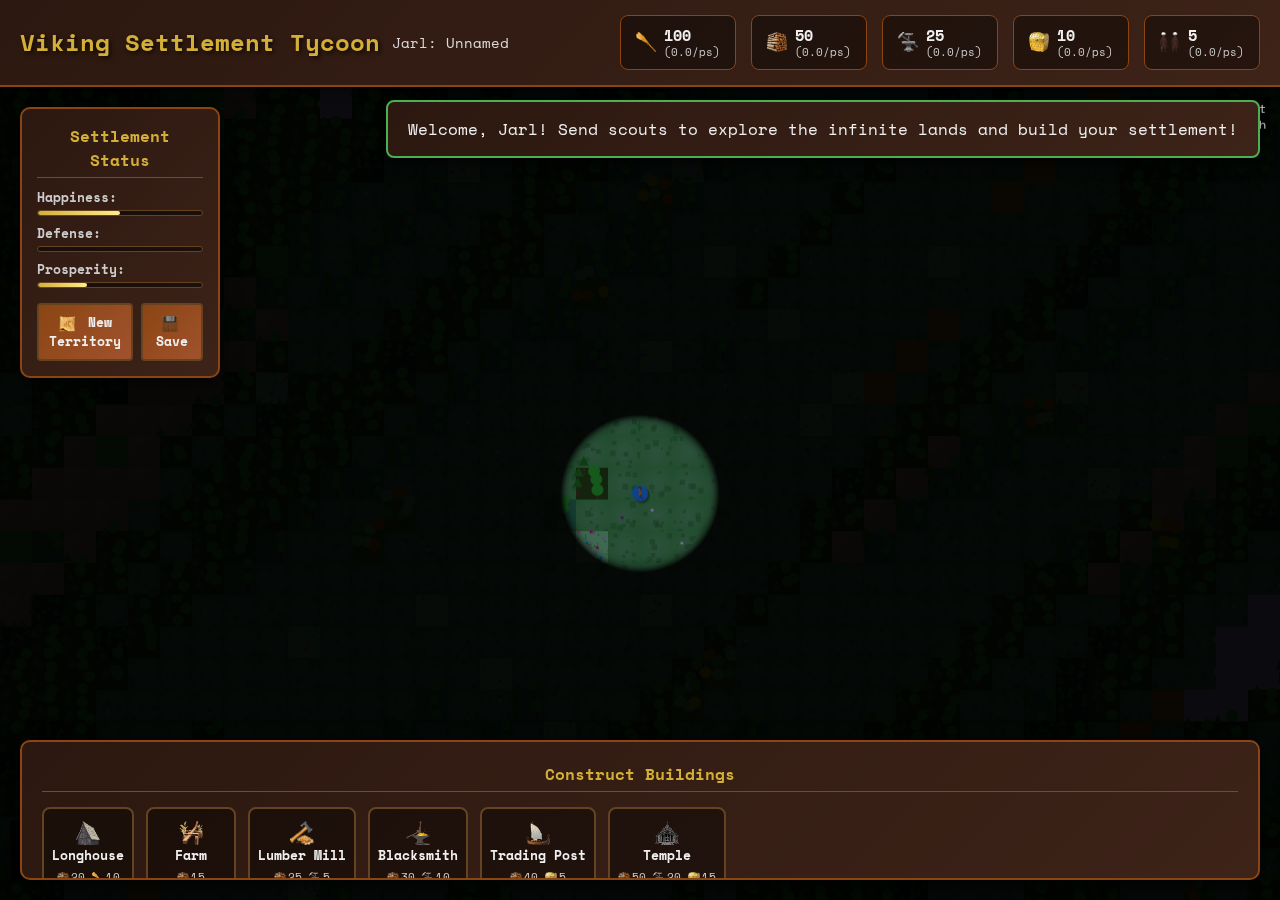
<file: index.html>
<!DOCTYPE html>
<html lang="en">
<head>
    <meta charset="UTF-8">
    <meta name="viewport" content="width=device-width, initial-scale=1.0">
    <title>Viking Settlement Tycoon</title>
    <link href="https://fonts.googleapis.com/css2?family=Space+Mono:wght@400;700&display=swap" rel="stylesheet">
    <link rel="stylesheet" href="styles.css">
</head>
<body>
    <div id="gameContainer">
        <!-- Top UI Bar -->
        <div id="topUI">
            <div class="ui-section">
                <h1 class="game-title">Viking Settlement Tycoon</h1>
                <span class="jarl-info" id="kingNameDisplay" style="margin-left:12px;"></span>
            </div>
            <div class="ui-section">
                <div class="resources">
                    <div class="resource-item">
                        <img class="resource-icon" src="food_icon.png" alt="Food">
                        <div class="resource-info">
                            <span class="resource-value" id="food">100</span>
                            <span class="resource-rate">(0/ps)</span>
                        </div>
                    </div>
                    <div class="resource-item">
                        <img class="resource-icon" src="wood_icon.png" alt="Wood">
                        <div class="resource-info">
                            <span class="resource-value" id="wood">50</span>
                            <span class="resource-rate">(0/ps)</span>
                        </div>
                    </div>
                    <div class="resource-item">
                        <img class="resource-icon" src="iron_icon.png" alt="Iron">
                        <div class="resource-info">
                            <span class="resource-value" id="iron">25</span>
                            <span class="resource-rate">(0/ps)</span>
                        </div>
                    </div>
                    <div class="resource-item">
                        <img class="resource-icon" src="gold_icon.png" alt="Gold">
                        <div class="resource-info">
                            <span class="resource-value" id="gold">10</span>
                            <span class="resource-rate">(0/ps)</span>
                        </div>
                    </div>
                    <div class="resource-item">
                        <img class="resource-icon" src="population_icon.png" alt="Population">
                        <div class="resource-info">
                            <span class="resource-value" id="population">5</span>
                            <span class="resource-rate">(+0/ps)</span>
                        </div>
                    </div>
                </div>
            </div>
        </div>

        <!-- Main Game Area -->
        <div id="gameWorld">
            <canvas id="gameCanvas"></canvas>
            
            <!-- Building Selection Panel -->
            <div id="buildingPanel" class="panel">
                <h3>Construct Buildings</h3>
                <div class="building-grid">
                    <div class="building-card" data-building="longhouse">
                        <img class="building-icon" src="longhouse_icon.png" alt="Longhouse">
                        <div class="building-name">Longhouse</div>
                        <div class="building-cost"><img src="wood_icon.png" class="cost-icon">20 <img src="food_icon.png" class="cost-icon">10</div>
                    </div>
                    <div class="building-card" data-building="farm">
                        <img class="building-icon" src="farm_icon.png" alt="Farm">
                        <div class="building-name">Farm</div>
                        <div class="building-cost"><img src="wood_icon.png" class="cost-icon">15</div>
                    </div>
                    <div class="building-card" data-building="lumbermill">
                        <img class="building-icon" src="lumbermill_icon.png" alt="Lumber Mill">
                        <div class="building-name">Lumber Mill</div>
                        <div class="building-cost"><img src="wood_icon.png" class="cost-icon">25 <img src="iron_icon.png" class="cost-icon">5</div>
                    </div>
                    <div class="building-card" data-building="blacksmith">
                        <img class="building-icon" src="blacksmith_icon.png" alt="Blacksmith">
                        <div class="building-name">Blacksmith</div>
                        <div class="building-cost"><img src="wood_icon.png" class="cost-icon">30 <img src="iron_icon.png" class="cost-icon">10</div>
                    </div>
                    <div class="building-card" data-building="tradingpost">
                        <img class="building-icon" src="tradingpost_icon.png" alt="Trading Post">
                        <div class="building-name">Trading Post</div>
                        <div class="building-cost"><img src="wood_icon.png" class="cost-icon">40 <img src="gold_icon.png" class="cost-icon">5</div>
                    </div>
                    <div class="building-card" data-building="temple">
                        <img class="building-icon" src="temple_icon.png" alt="Temple">
                        <div class="building-name">Temple</div>
                        <div class="building-cost"><img src="wood_icon.png" class="cost-icon">50 <img src="iron_icon.png" class="cost-icon">20 <img src="gold_icon.png" class="cost-icon">15</div>
                    </div>
                </div>
            </div>

            <!-- Settlement Info Panel -->
            <div id="infoPanel" class="panel">
                <h3>Settlement Status</h3>
                <div class="stat-grid">
                    <div class="stat-item">
                        <span class="stat-label">Happiness:</span>
                        <div class="stat-bar">
                            <div class="stat-fill" id="happinessBar" style="width: 75%"></div>
                        </div>
                    </div>
                    <div class="stat-item">
                        <span class="stat-label">Defense:</span>
                        <div class="stat-bar">
                            <div class="stat-fill" id="defenseBar" style="width: 40%"></div>
                        </div>
                    </div>
                    <div class="stat-item">
                        <span class="stat-label">Prosperity:</span>
                        <div class="stat-bar">
                            <div class="stat-fill" id="prosperityBar" style="width: 60%"></div>
                        </div>
                    </div>
                </div>
                <div class="settlement-actions">
                    <button id="generateMapBtn" class="action-btn"><img src="map_icon.png" class="btn-icon"> New Territory</button>
                    <button id="saveGameBtn" class="action-btn"><img src="save_icon.png" class="btn-icon"> Save</button>
                </div>
            </div>
        </div>

        <!-- Notification System -->
        <div id="notifications"></div>
    </div>

    <script type="importmap">
    {
        "imports": {
            "nipplejs": "https://esm.sh/nipplejs"
        }
    }
    </script>
    <script src="save-guard.js"></script>
    <script src="game.js"></script>
    <script src="pc-game.js"></script>
</body>
</html>
</file>
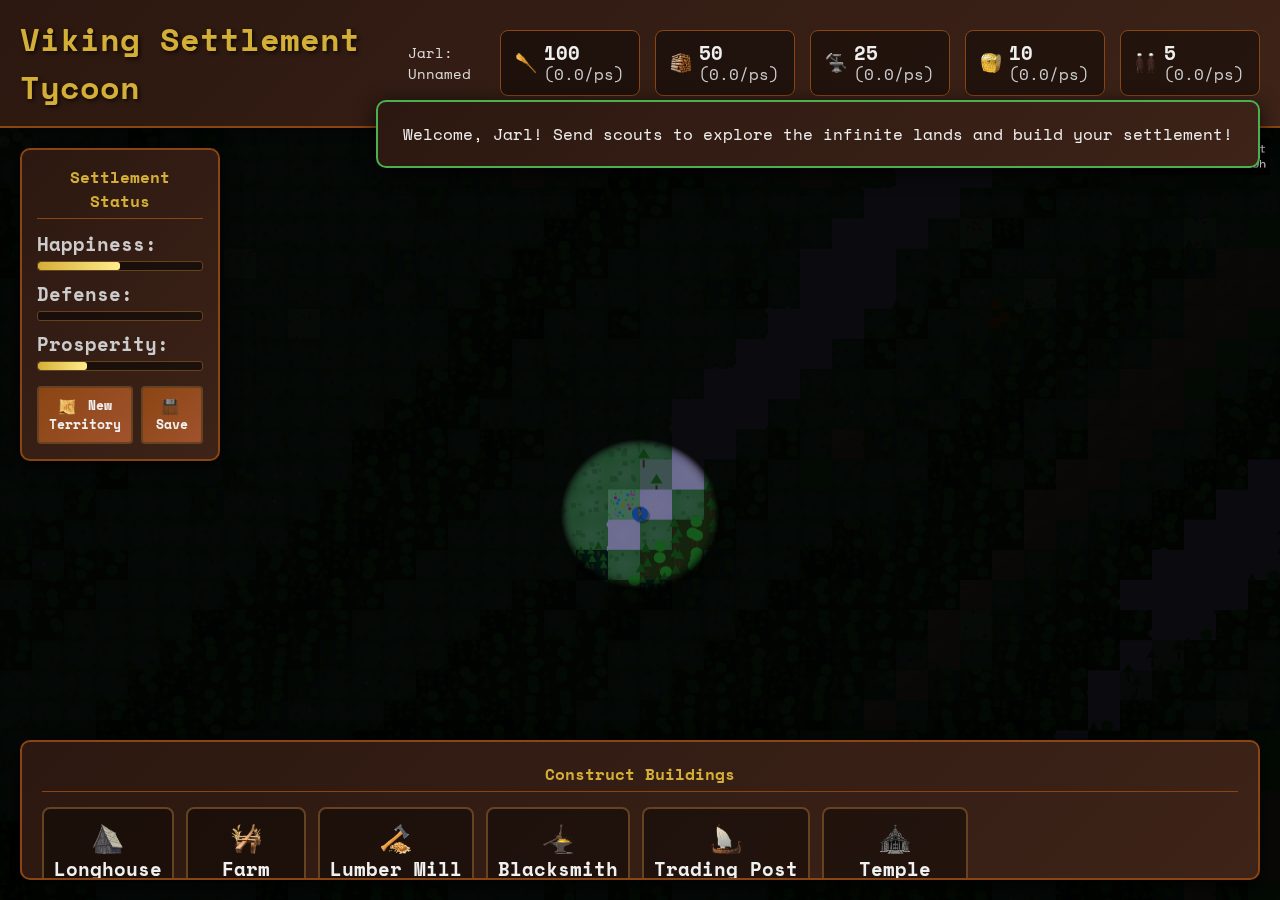
<file: pc-index.html>
<!DOCTYPE html>
<html lang="en">
<head>
    <meta charset="UTF-8">
    <meta name="viewport" content="width=device-width, initial-scale=1.0">
    <title>Viking Settlement Tycoon - PC</title>
    <link href="https://fonts.googleapis.com/css2?family=Space+Mono:wght@400;700&display=swap" rel="stylesheet">
    <link rel="stylesheet" href="pc-styles.css">
</head>
<body>
    <div id="gameContainer">
        <!-- Top UI Bar -->
        <div id="topUI">
            <div class="ui-section">
                <h1 class="game-title">Viking Settlement Tycoon</h1>
                <span class="jarl-info" id="kingNameDisplay" style="margin-left:12px;"></span>
            </div>
            <div class="ui-section">
                <div class="resources">
                    <div class="resource-item">
                        <img class="resource-icon" src="food_icon.png" alt="Food">
                        <div class="resource-info">
                            <span class="resource-value" id="food">100</span>
                            <span class="resource-rate">(0/ps)</span>
                        </div>
                    </div>
                    <div class="resource-item">
                        <img class="resource-icon" src="wood_icon.png" alt="Wood">
                        <div class="resource-info">
                            <span class="resource-value" id="wood">50</span>
                            <span class="resource-rate">(0/ps)</span>
                        </div>
                    </div>
                    <div class="resource-item">
                        <img class="resource-icon" src="iron_icon.png" alt="Iron">
                        <div class="resource-info">
                            <span class="resource-value" id="iron">25</span>
                            <span class="resource-rate">(0/ps)</span>
                        </div>
                    </div>
                    <div class="resource-item">
                        <img class="resource-icon" src="gold_icon.png" alt="Gold">
                        <div class="resource-info">
                            <span class="resource-value" id="gold">10</span>
                            <span class="resource-rate">(0/ps)</span>
                        </div>
                    </div>
                    <div class="resource-item">
                        <img class="resource-icon" src="population_icon.png" alt="Population">
                        <div class="resource-info">
                            <span class="resource-value" id="population">5</span>
                            <span class="resource-rate">(+0/ps)</span>
                        </div>
                    </div>
                </div>
            </div>
        </div>

        <!-- Main Game Area -->
        <div id="gameWorld">
            <canvas id="gameCanvas"></canvas>
            
            <!-- Building Selection Panel -->
            <div id="buildingPanel" class="panel">
                <h3>Construct Buildings</h3>
                <div class="building-grid">
                    <div class="building-card" data-building="longhouse">
                        <img class="building-icon" src="longhouse_icon.png" alt="Longhouse">
                        <div class="building-name">Longhouse</div>
                        <div class="building-cost"><img src="wood_icon.png" class="cost-icon">20 <img src="food_icon.png" class="cost-icon">10</div>
                    </div>
                    <div class="building-card" data-building="farm">
                        <img class="building-icon" src="farm_icon.png" alt="Farm">
                        <div class="building-name">Farm</div>
                        <div class="building-cost"><img src="wood_icon.png" class="cost-icon">15</div>
                    </div>
                    <div class="building-card" data-building="lumbermill">
                        <img class="building-icon" src="lumbermill_icon.png" alt="Lumber Mill">
                        <div class="building-name">Lumber Mill</div>
                        <div class="building-cost"><img src="wood_icon.png" class="cost-icon">25 <img src="iron_icon.png" class="cost-icon">5</div>
                    </div>
                    <div class="building-card" data-building="blacksmith">
                        <img class="building-icon" src="blacksmith_icon.png" alt="Blacksmith">
                        <div class="building-name">Blacksmith</div>
                        <div class="building-cost"><img src="wood_icon.png" class="cost-icon">30 <img src="iron_icon.png" class="cost-icon">10</div>
                    </div>
                    <div class="building-card" data-building="tradingpost">
                        <img class="building-icon" src="tradingpost_icon.png" alt="Trading Post">
                        <div class="building-name">Trading Post</div>
                        <div class="building-cost"><img src="wood_icon.png" class="cost-icon">40 <img src="gold_icon.png" class="cost-icon">5</div>
                    </div>
                    <div class="building-card" data-building="temple">
                        <img class="building-icon" src="temple_icon.png" alt="Temple">
                        <div class="building-name">Temple</div>
                        <div class="building-cost"><img src="wood_icon.png" class="cost-icon">50 <img src="iron_icon.png" class="cost-icon">20 <img src="gold_icon.png" class="cost-icon">15</div>
                    </div>
                </div>
            </div>

            <!-- Settlement Info Panel -->
            <div id="infoPanel" class="panel">
                <h3>Settlement Status</h3>
                <div class="stat-grid">
                    <div class="stat-item">
                        <span class="stat-label">Happiness:</span>
                        <div class="stat-bar">
                            <div class="stat-fill" id="happinessBar" style="width: 75%"></div>
                        </div>
                    </div>
                    <div class="stat-item">
                        <span class="stat-label">Defense:</span>
                        <div class="stat-bar">
                            <div class="stat-fill" id="defenseBar" style="width: 40%"></div>
                        </div>
                    </div>
                    <div class="stat-item">
                        <span class="stat-label">Prosperity:</span>
                        <div class="stat-bar">
                            <div class="stat-fill" id="prosperityBar" style="width: 60%"></div>
                        </div>
                    </div>
                </div>
                <div class="settlement-actions">
                    <button id="generateMapBtn" class="action-btn"><img src="map_icon.png" class="btn-icon"> New Territory</button>
                    <button id="saveGameBtn" class="action-btn"><img src="save_icon.png" class="btn-icon"> Save</button>
                </div>
            </div>
        </div>

        <!-- Notification System -->
        <div id="notifications"></div>
    </div>

    <script type="importmap">
    {
        "imports": {
            "nipplejs": "https://esm.sh/nipplejs"
        }
    }
    </script>
    <script src="save-guard.js"></script>
    <script src="game.js"></script>
    <script src="pc-game.js"></script>
</body>
</html>
</file>
<file: styles.css>
* {
    margin: 0;
    padding: 0;
    box-sizing: border-box;
}

body {
    font-family: 'Space Mono', monospace;
    background: #1a1a1a;
    color: #f0f0f0;
    overflow: hidden;
    user-select: none;
}

#gameContainer {
    width: 100vw;
    height: 100vh;
    position: relative;
    display: flex;
    flex-direction: column;
}

/* Top UI Bar */
#topUI {
    background: linear-gradient(135deg, #2c1810 0%, #3d2318 100%);
    border-bottom: 2px solid #8b4513;
    padding: 15px 20px;
    display: flex;
    justify-content: space-between;
    align-items: center;
    box-shadow: 0 2px 10px rgba(0,0,0,0.5);
    z-index: 1000;
}

.ui-section {
    display: flex;
    align-items: center;
}

.game-title {
    font-size: 1.5rem;
    font-weight: 700;
    color: #d4af37;
    text-shadow: 2px 2px 4px rgba(0,0,0,0.7);
}

.jarl-info {
    color: #f0f0f0;
    font-size: 0.9rem;
    margin-left: 10px;
    opacity: 0.9;
}

.title {
    color: #d4af37;
    font-weight: 700;
}

.resources {
    display: flex;
    gap: 15px;
    align-items: center;
}

.resource-item {
    display: flex;
    align-items: center;
    gap: 8px;
    padding: 10px 15px;
    background: rgba(0,0,0,0.4);
    border-radius: 8px;
    border: 1px solid #8b4513;
    transition: all 0.2s ease;
    min-width: 100px;
}

.resource-item:hover {
    background: rgba(212,175,55,0.15);
    border-color: #d4af37;
    box-shadow: 0 2px 8px rgba(212,175,55,0.2);
}

.resource-icon {
    width: 20px;
    height: 20px;
    flex-shrink: 0;
}

.resource-info {
    display: flex;
    flex-direction: column;
    align-items: flex-start;
    line-height: 1.2;
}

.resource-value {
    font-weight: 700;
    font-size: 0.95rem;
    color: #f0f0f0;
}

.resource-rate {
    font-weight: 400;
    font-size: 0.7rem;
    color: #cccccc;
    margin-top: 1px;
}

.population {
    display: flex;
    align-items: center;
    gap: 8px;
    font-weight: 700;
    font-size: 1rem;
    color: #d4af37;
}

/* Game World */
#gameWorld {
    flex: 1;
    position: relative;
    overflow: hidden;
}

#gameCanvas {
    width: 100%;
    height: 100%;
    display: block;
    cursor: grab;
}

#gameCanvas:active {
    cursor: grabbing;
}

/* Enhanced fog of war cursor */
#gameCanvas.exploring {
    cursor: crosshair;
}

/* Panels */
.panel {
    position: absolute;
    background: linear-gradient(135deg, #2c1810 0%, #3d2318 100%);
    border: 2px solid #8b4513;
    border-radius: 10px;
    padding: 20px;
    box-shadow: 0 4px 20px rgba(0,0,0,0.7);
    backdrop-filter: blur(5px);
}

#buildingPanel {
    bottom: 20px;
    left: 20px;
    right: 20px;
    width: auto;
    max-height: 140px;
    overflow-y: auto;
    border-radius: 10px;
}

#infoPanel {
    top: 20px;
    left: 20px;
    width: 200px;
    padding: 15px;
}

.panel h3 {
    color: #d4af37;
    font-size: 1rem;
    margin-bottom: 10px;
    text-align: center;
    border-bottom: 1px solid #8b4513;
    padding-bottom: 5px;
}

/* Building Grid */
.building-grid {
    display: flex;
    flex-direction: row;
    gap: 12px;
    overflow-x: auto;
    padding: 5px 0;
    scrollbar-width: thin;
}

.building-card {
    display: flex;
    flex-direction: column;
    align-items: center;
    gap: 5px;
    padding: 12px 8px;
    background: rgba(0,0,0,0.4);
    border: 2px solid #654321;
    border-radius: 8px;
    cursor: pointer;
    transition: all 0.3s ease;
    position: relative;
    min-width: 90px;
    flex-shrink: 0;
}

.building-card:hover {
    border-color: #d4af37;
    background: rgba(212,175,55,0.1);
    transform: translateY(-2px);
    box-shadow: 0 4px 15px rgba(212,175,55,0.3);
}

.building-card.selected {
    border-color: #d4af37;
    background: rgba(212,175,55,0.2);
    box-shadow: 0 0 15px rgba(212,175,55,0.5);
}

.building-icon {
    width: 24px;
    height: 24px;
    min-width: 24px;
    text-align: center;
}

.building-info {
    flex: 1;
    text-align: center;
}

.building-name {
    font-weight: 700;
    font-size: 0.8rem;
    color: #f0f0f0;
    margin-bottom: 2px;
    line-height: 1;
}

.building-cost {
    font-size: 0.7rem;
    color: #cccccc;
    line-height: 1.2;
}

.cost-icon {
    width: 12px;
    height: 12px;
    vertical-align: middle;
    margin-right: 2px;
}

/* Stats */
.stat-grid {
    display: flex;
    flex-direction: column;
    gap: 8px;
    margin-bottom: 15px;
}

.stat-item {
    display: flex;
    flex-direction: column;
    gap: 3px;
}

.stat-label {
    font-size: 0.8rem;
    color: #cccccc;
    font-weight: 700;
}

.stat-bar {
    height: 6px;
    background: rgba(0,0,0,0.5);
    border-radius: 3px;
    overflow: hidden;
    border: 1px solid #654321;
}

.stat-fill {
    height: 100%;
    background: linear-gradient(90deg, #d4af37 0%, #ffec8b 100%);
    transition: width 0.5s ease;
    border-radius: 3px;
}

.settlement-actions {
    display: flex;
    flex-direction: row;
    gap: 8px;
}

.action-btn {
    padding: 8px 10px;
    background: linear-gradient(135deg, #8b4513 0%, #a0522d 100%);
    color: #f0f0f0;
    border: 2px solid #654321;
    border-radius: 4px;
    font-family: inherit;
    font-weight: 700;
    font-size: 0.8rem;
    cursor: pointer;
    transition: all 0.3s ease;
    flex: 1;
}

.action-btn:hover {
    background: linear-gradient(135deg, #a0522d 0%, #cd853f 100%);
    border-color: #d4af37;
    box-shadow: 0 3px 10px rgba(212,175,55,0.3);
}

.btn-icon {
    width: 16px;
    height: 16px;
    vertical-align: middle;
    margin-right: 5px;
}

/* Notifications */
#notifications {
    position: fixed;
    top: 100px;
    right: 20px;
    z-index: 2000;
    display: flex;
    flex-direction: column;
    gap: 10px;
}

.notification {
    background: linear-gradient(135deg, #2c1810 0%, #3d2318 100%);
    color: #f0f0f0;
    padding: 15px 20px;
    border-radius: 8px;
    border: 2px solid #8b4513;
    box-shadow: 0 4px 15px rgba(0,0,0,0.7);
    animation: slideIn 0.3s ease;
    min-width: 200px;
}

.notification.success {
    border-color: #4caf50;
}

.notification.warning {
    border-color: #ff9800;
}

.notification.error {
    border-color: #f44336;
}

@keyframes slideIn {
    from {
        opacity: 0;
        transform: translateX(100%);
    }
    to {
        opacity: 1;
        transform: translateX(0);
    }
}

/* Time of Day Display */
.time-display {
    position: absolute;
    top: 20px;
    right: 240px;
    background: rgba(44, 24, 16, 0.9);
    border: 2px solid #8b4513;
    border-radius: 8px;
    padding: 10px 15px;
    color: #f0f0f0;
    font-size: 0.9rem;
    font-weight: 700;
    text-align: center;
    backdrop-filter: blur(3px);
    box-shadow: 0 2px 8px rgba(0,0,0,0.5);
}

.time-phase {
    color: #d4af37;
    font-size: 0.8rem;
    margin-bottom: 2px;
}

.time-clock {
    font-family: 'Space Mono', monospace;
    font-size: 1rem;
}

/* Enhanced lighting effects */
@keyframes sunGlow {
    0%, 100% { opacity: 0.8; }
    50% { opacity: 1; }
}

.sun-rays {
    animation: sunGlow 3s ease-in-out infinite;
}

/* Mobile Responsiveness */
@media (max-width: 768px) {
    #topUI {
        flex-direction: column;
        gap: 10px;
        padding: 10px;
    }
    
    .resources {
        gap: 10px;
    }
    
    .resource-item {
        padding: 6px 10px;
        font-size: 0.9rem;
    }
    
    #buildingPanel {
        bottom: 0;
        left: 0;
        right: 0;
        border-radius: 15px 15px 0 0;
        max-height: 120px;
    }
    
    #infoPanel {
        top: 20px;
        left: 10px;
        width: 180px;
        padding: 10px;
    }
    
    .game-title {
        font-size: 1.2rem;
    }
    
    .building-card {
        min-width: 80px;
        padding: 8px 6px;
    }
    
    .settlement-actions {
        flex-direction: column;
        gap: 6px;
    }
}

/* Scrollbar Styling */
::-webkit-scrollbar {
    width: 8px;
}

::-webkit-scrollbar-track {
    background: rgba(0,0,0,0.3);
    border-radius: 4px;
}

::-webkit-scrollbar-thumb {
    background: #8b4513;
    border-radius: 4px;
}

::-webkit-scrollbar-thumb:hover {
    background: #a0522d;
}
</file>
<file: pc-styles.css>
@import url('styles.css');

/* Add custom PC-specific styles below */

/* Custom font sizes for better readability on PC */
.game-title {
    font-size: 2rem;
}

.resource-value {
    font-size: 1.2rem;
}

.resource-rate {
    font-size: 1rem;
}

.population {
    font-size: 1.5rem;
}

/* Enhanced building card design for PC */
.building-card {
    min-width: 120px;
    padding: 15px 10px;
}

.building-icon {
    width: 30px;
    height: 30px;
}

.building-name {
    font-size: 1.2rem;
}

.building-cost {
    font-size: 1rem;
}

/* Custom stats display for PC */
.stat-label {
    font-size: 1.2rem;
}

.stat-bar {
    height: 10px;
}

.stat-fill {
    height: 100%;
    transition: width 0.5s ease;
}

/* Custom notification styles for PC */
.notification {
    min-width: 250px;
    padding: 20px 25px;
    border-radius: 10px;
    box-shadow: 0 4px 20px rgba(0,0,0,0.7);
}

/* Custom time display for PC */
.time-display {
    position: absolute;
    top: 40px;
    right: 280px;
    background: rgba(44, 24, 16, 0.9);
    border: 2px solid #8b4513;
    border-radius: 10px;
    padding: 15px 20px;
    color: #f0f0f0;
    font-size: 1.2rem;
    font-weight: 700;
    text-align: center;
    backdrop-filter: blur(5px);
    box-shadow: 0 2px 8px rgba(0,0,0,0.5);
}

.time-phase {
    color: #d4af37;
    font-size: 1.1rem;
    margin-bottom: 5px;
}

.time-clock {
    font-family: 'Space Mono', monospace;
    font-size: 1.5rem;
}
</file>
